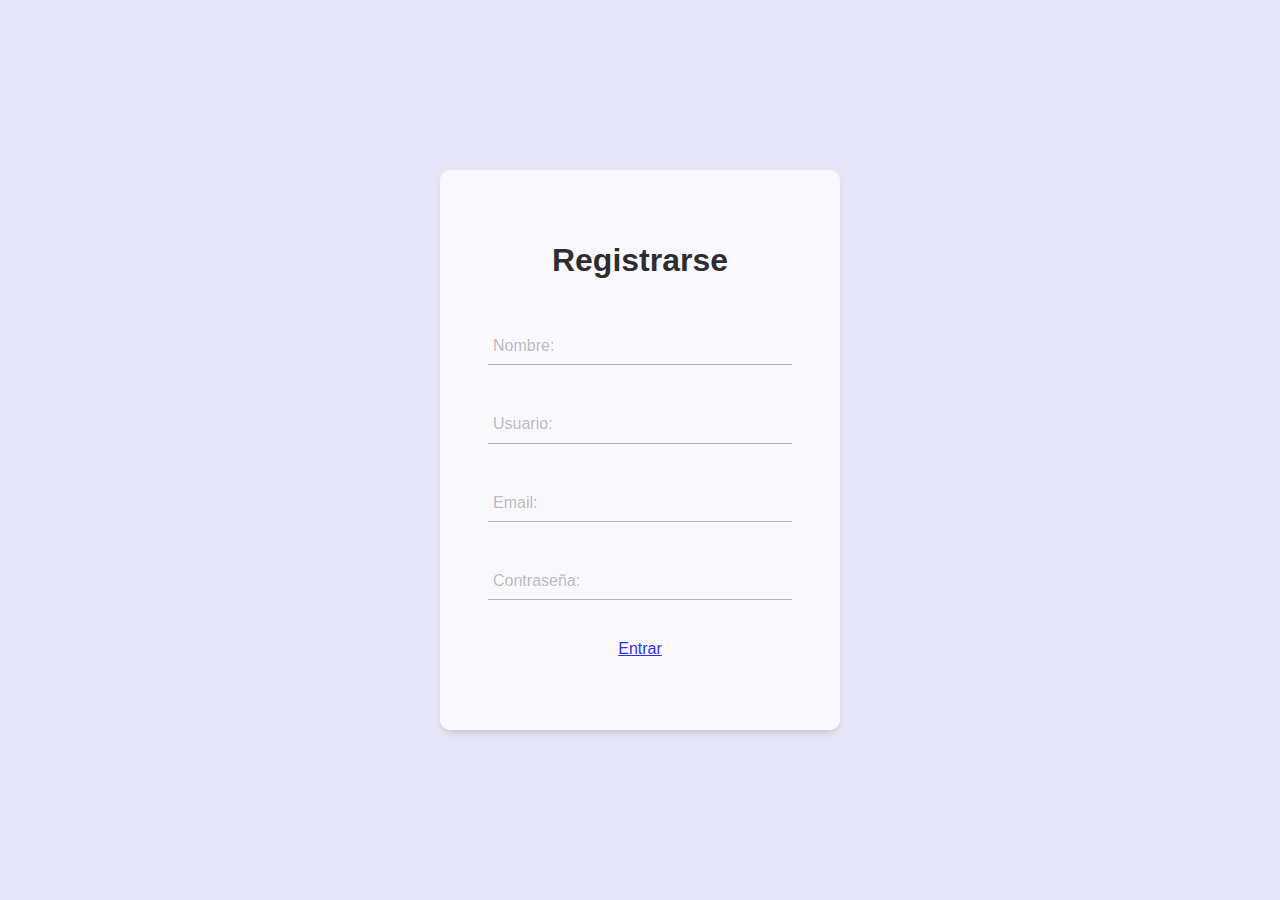
<file: Inicio/index.html>
<!DOCTYPE html>
<html lang="en">
<head>
    <meta charset="UTF-8">
    <meta http-equiv="X-UA-Compatible" content="IE=edge">
    <meta name="viewport" content="width=device-width, initial-scale=1.0">
    <link rel="stylesheet" href="style.css">
    <link rel="stylesheet" href="https://fontawesome.com/icons/eye?s=solid&f=classic">
    <link rel="preconnect" href="https://fonts.googleapis.com">
    <link rel="preconnect" href="https://fonts.gstatic.com" crossorigin>
    <link rel="icon" href="Icon/Madrid.png">
    <link rel="stylesheet" href="style.css">
    <title>Formulario</title>
</head>
<body>
    
<form class="form">
    <h2 class="form__title">Registrarse</h2>

    <div class="form__container">
        <div class="form__group">
        <input type="text" id="name" class="form__input" placeholder=" " name="name">
        <label for="name" class="form__label">Nombre:</label>
        <span class="form__line"></span>
        </div>
        <div class="form__group">
            <input type="text" id="user" class="form__input" placeholder=" " name="user">
            <label for="user" class="form__label">Usuario:</label>
            <span class="form__line"></span>
            </div>
            <div class="form__group">
                 <input type="text" id="email" class="form__input" placeholder=" " name="_replayto">
                <label for="email" class="form__label">Email:</label>
                <span class="form__line"></span>
                </div>
                <div class="form__group">
                    <input type="password" id="password" class="form__input" placeholder=" " name="password">
                   <label for="password" class="form__label">Contraseña:</label>
                   <span class="form__line"></span>
                   </div>
         <a href="../Pagina principal/index.html">Entrar</a>
        <!-- Tengo que ponerle el enlace a la otra página -->
    </div>
</form>

</body>
</html>
</file>
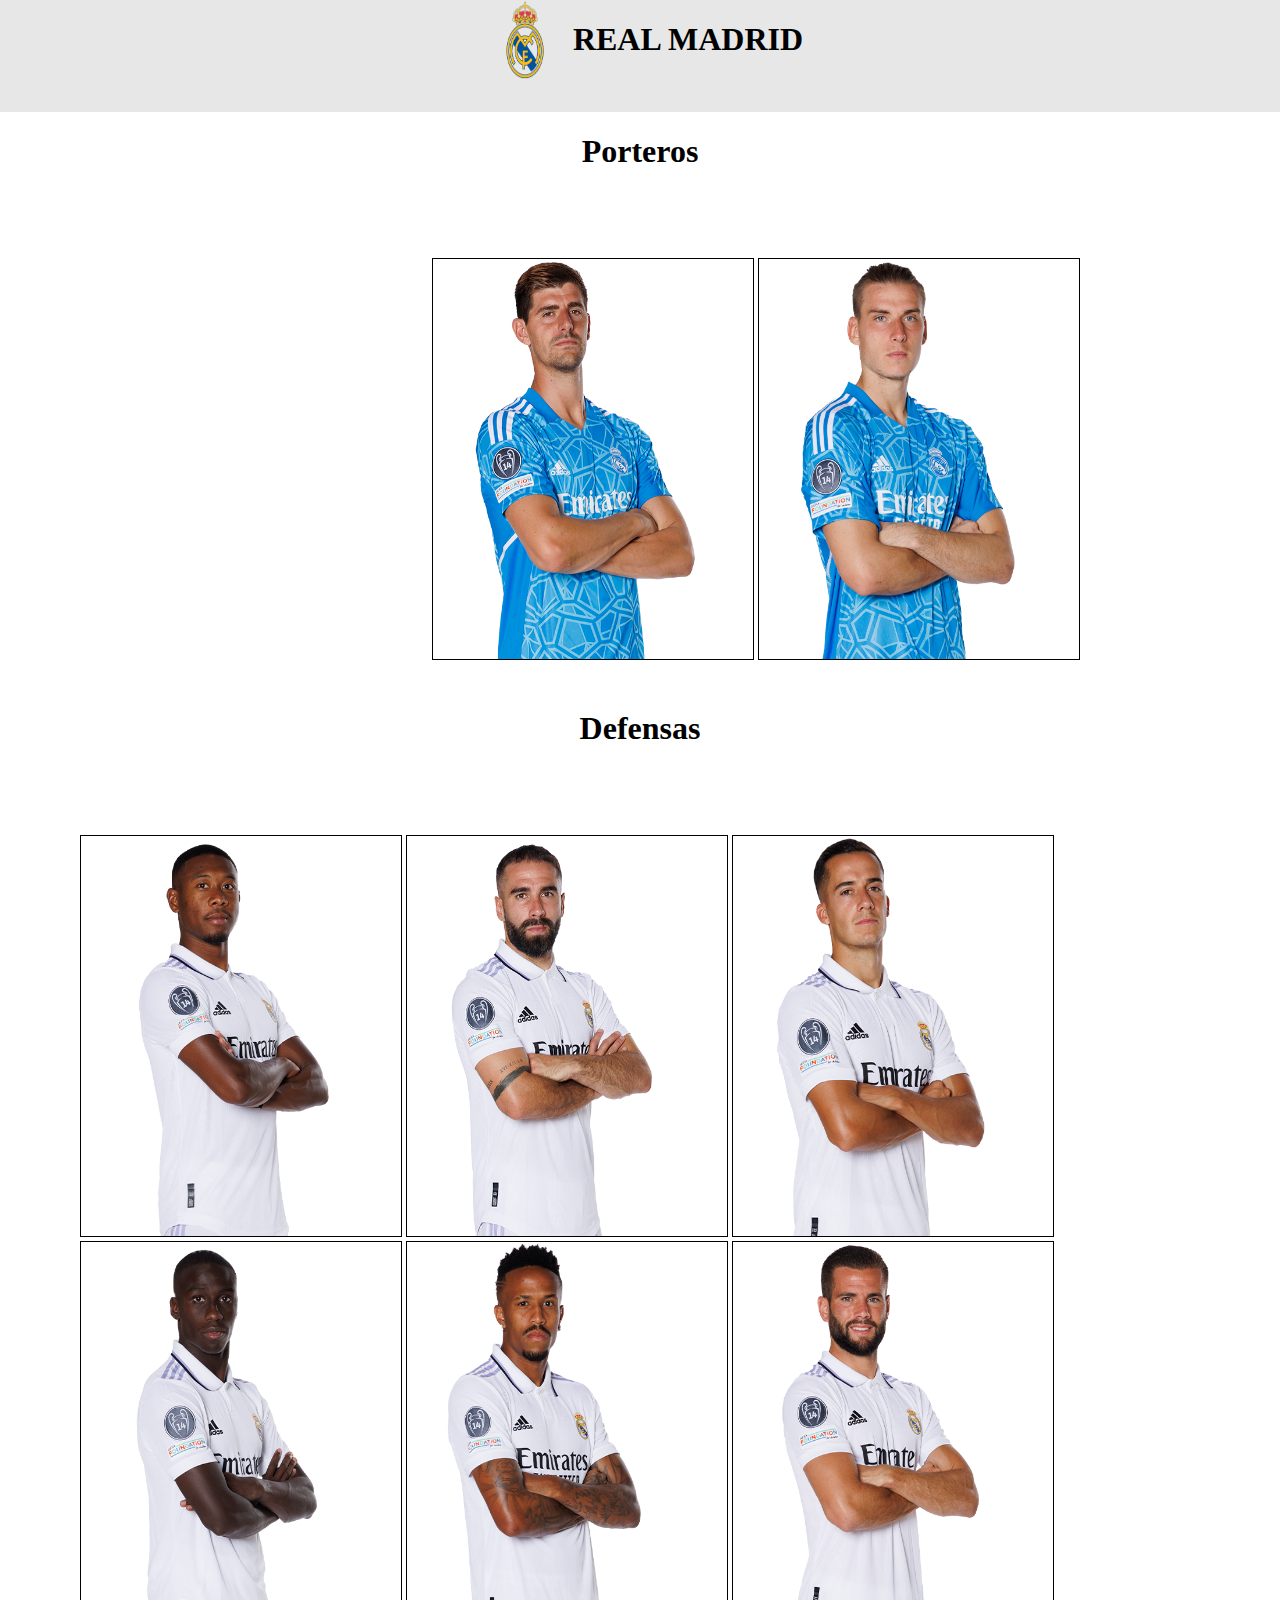
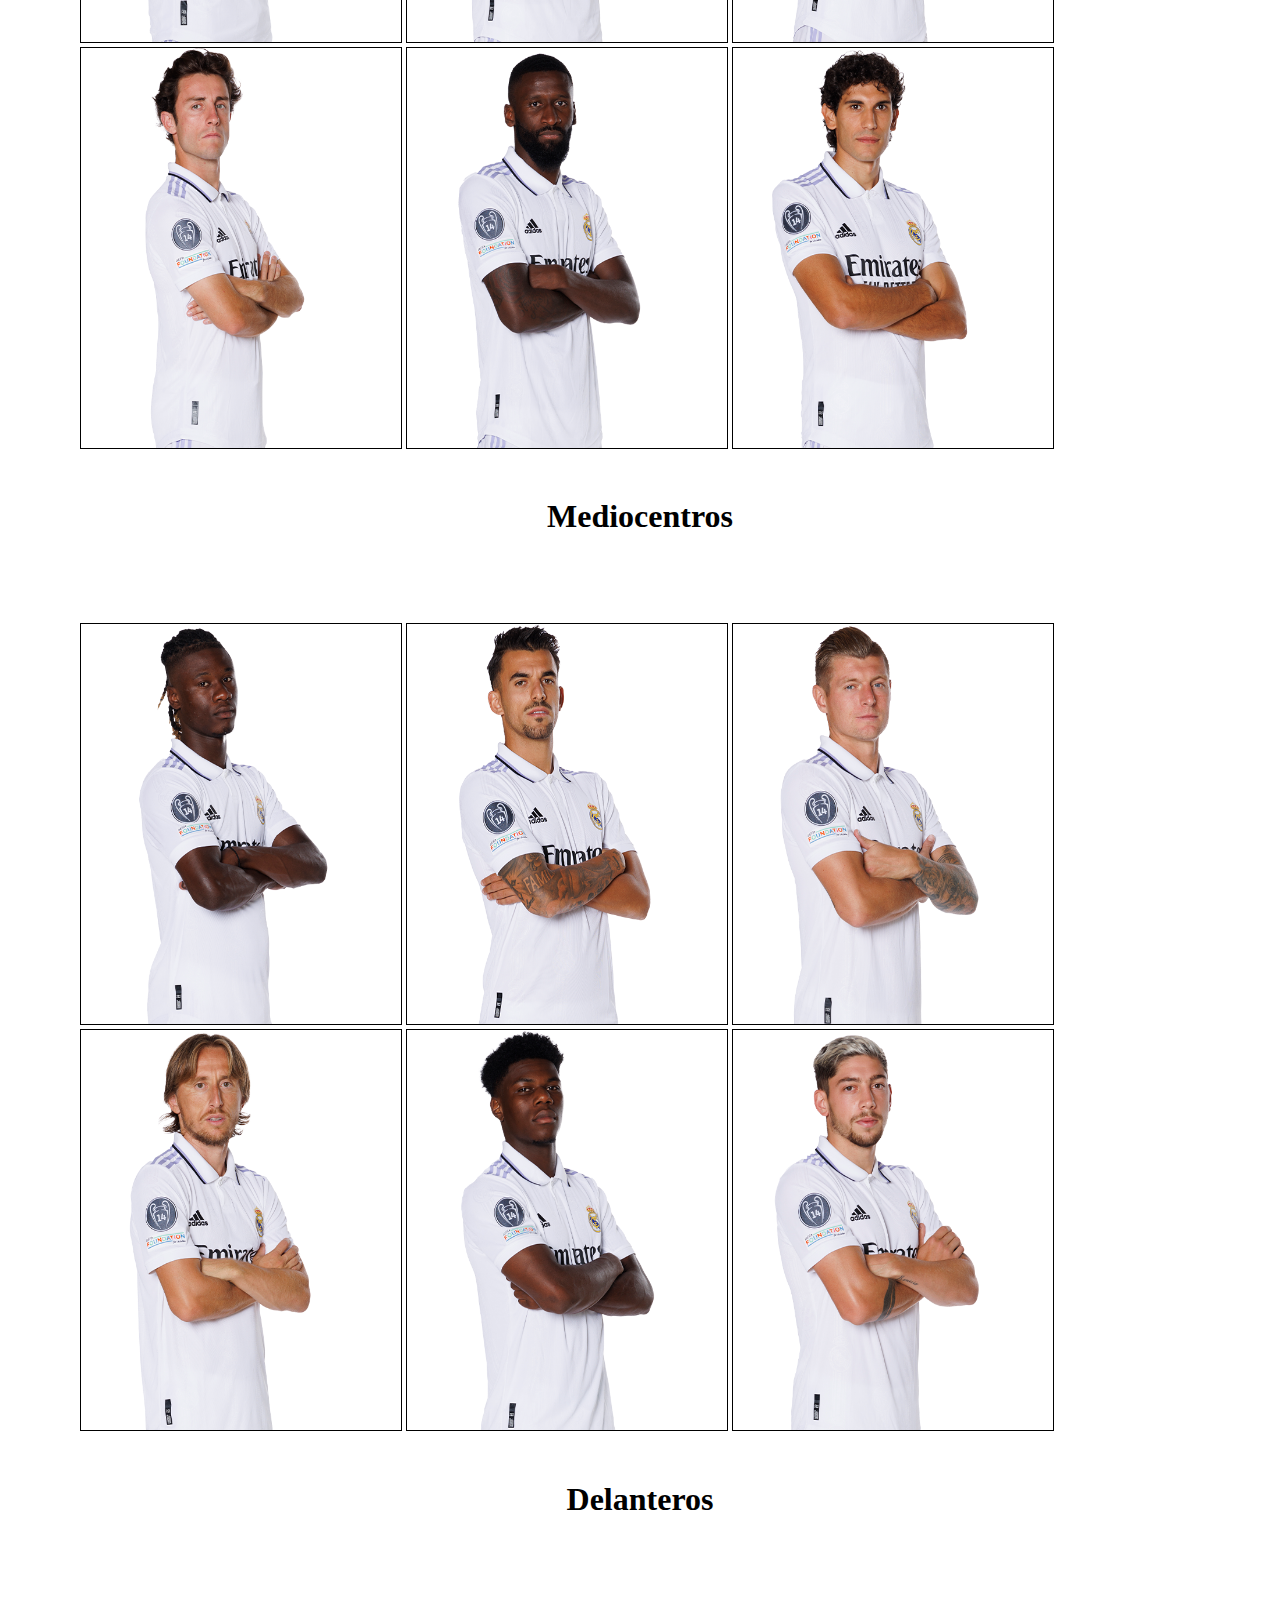
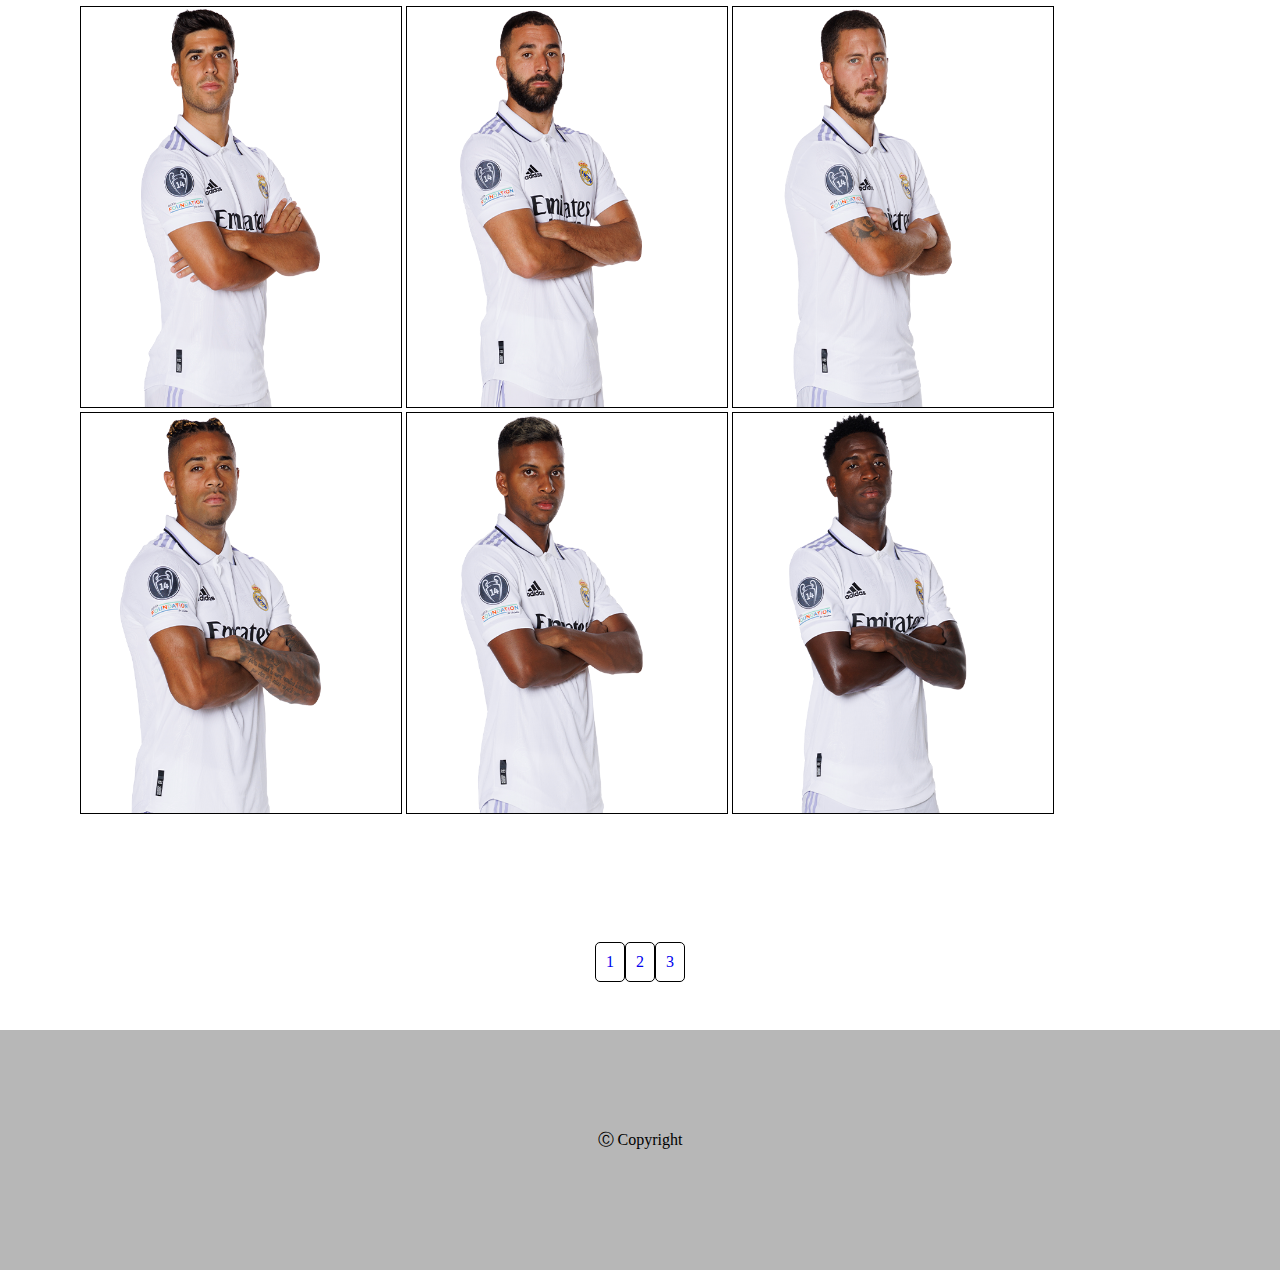
<file: Pagina 2/index.html>
<!DOCTYPE html>
<html lang="en">
<head>
    <meta charset="UTF-8">
    <meta http-equiv="X-UA-Compatible" content="IE=edge">
    <meta name="viewport" content="width=device-width, initial-scale=1.0">
    <link rel="icon" href="img/Icon/Madrid.png">
    <link rel="stylesheet" href="style.css">
    <title>Plantilla</title>
</head>
<body>
<!-- Todos los jugadores del madrid con sus fotos  y un enlace a sus fotos mas grandes-->
<header>
    <img src="img/madrid.png" alt="Foto del escudo del Real Madrid" height="80px" width="100px">
    <h1 class="title">REAL MADRID</h1>

 </header>
    <h1>Porteros</h1>
    <div class="porteros">
        <a href="img/Porteros/COURTOIS_550x650.png"><img src="img/Porteros/COURTOIS_550x650.png" alt="Foto Courtois"></a> 
        <a href="img/Porteros/LUNIN_550x650.png"><img src="img/Porteros/LUNIN_550x650.png" alt="Foto Lunin"></a>
    </div>

        <h1>Defensas</h1>
        <div class="defensas">
            <a href="img/Defensas/ALABA_550x650,0.png"><img src="img/Defensas/ALABA_550x650,0.png" alt="Foto Alaba"></a> 
            <a href="img/Defensas/CARVAJAL_550x650.png"><img src="img/Defensas/CARVAJAL_550x650.png" alt="Foto Carvajal"></a>
            <a href="img/Defensas/LUCAS_550x650,0.png"><img src="img/Defensas/LUCAS_550x650,0.png" alt="Foto Lucas"></a>
            <a href="img/Defensas/MENDY_550x650,0.png"><img src="img/Defensas/MENDY_550x650,0.png" alt="Foto Mendy"></a>
            <a href="img/Defensas/MILITAO_550x650.png"><img src="img/Defensas/MILITAO_550x650.png" alt="Foto Militao"></a>
            <a href="img/Defensas/NACHO_550x650,0.png"><img src="img/Defensas/NACHO_550x650,0.png" alt="Foto Nacho"></a>
            <a href="img/Defensas/ODRIOZOLA_550x650.png"><img src="img/Defensas/ODRIOZOLA_550x650.png" alt="Foto Odriozola"></a>
            <a href="img/Defensas/RUDIGER_550x650.png"><img src="img/Defensas/RUDIGER_550x650.png" alt="Foto Rudiger"></a>
            <a href="img/Defensas/VALLEJO_550x650,0.png"><img src="img/Defensas/VALLEJO_550x650,0.png" alt="Foto Vallejo"></a>
        </div>
    <h1>Mediocentros</h1>
    <div class="mediocentros">
        <a href="img/Mediocentros/CAMAVINGA_550x650.png"><img src="img/Mediocentros/CAMAVINGA_550x650.png" alt="Foto Camavinga"></a>
        <a href="img/Mediocentros/CEBALLOS_550x650.png"><img src="img/Mediocentros/CEBALLOS_550x650.png" alt="Foto Ceballos"></a>
        <a href="img/Mediocentros/KROOS_550x650,0.png"><img src="img/Mediocentros/KROOS_550x650,0.png" alt="Foto Kroos"></a>
        <a href="img/Mediocentros/MODRIC_550x650,0.png"><img src="img/Mediocentros/MODRIC_550x650,0.png" alt="Foto Modric"></a>
        <a href="img/Mediocentros/TCHOUAMENI_550x650.png"><img src="img/Mediocentros/TCHOUAMENI_550x650.png" alt="Foto Tchouameni"></a>
        <a href="img/Mediocentros/VALVERDE_550x650,0.png"><img src="img/Mediocentros/VALVERDE_550x650,0.png" alt="Foto Valverde"></a>
    </div>
    
    <h1>Delanteros</h1>

    <div class="delanteros">
        <a href="img/Delanteros/ASENSIO_550x650.png"><img src="img/Delanteros/ASENSIO_550x650.png" alt="Foto Asensio"></a>
        <a href="img/Delanteros/BENZEMA_550x650.png"><img src="img/Delanteros/BENZEMA_550x650.png" alt="Foto Benzema"></a>
        <a href="img/Delanteros/HAZARD_650x550,0.png"><img src="img/Delanteros/HAZARD_650x550,0.png" alt="Foto Hazard"></a>
        <a href="img/Delanteros/MARIANO_550x650,0.png"><img src="img/Delanteros/MARIANO_550x650,0.png" alt="Foto Mariano"></a>
        <a href="img/Delanteros/RODRYGO_550x650.png"><img src="img/Delanteros/RODRYGO_550x650.png" alt="Foto Rodrygo"></a>
        <a href="img/Delanteros/VINICIUS_550x650,0.png"><img src="img/Delanteros/VINICIUS_550x650,0.png" alt="Foto Vinicius"></a>

    </div>

    <div class="delanteros">

    </div>

    <div class="container__botones">
        <a class="cambio" href="../Pagina principal/index.html">1</a>
        <a class="cambio" href="../Pagina 2/index.html">2</a>
        <a class="cambio" href="../Pagina 3/index.html">3</a>
    </div> 
    
    <footer>
        <div class="container__copy">
            <p class="copy"> &#9400 Copyright</p>
        </div>
    
    </footer>
</body>
</html>
</file>
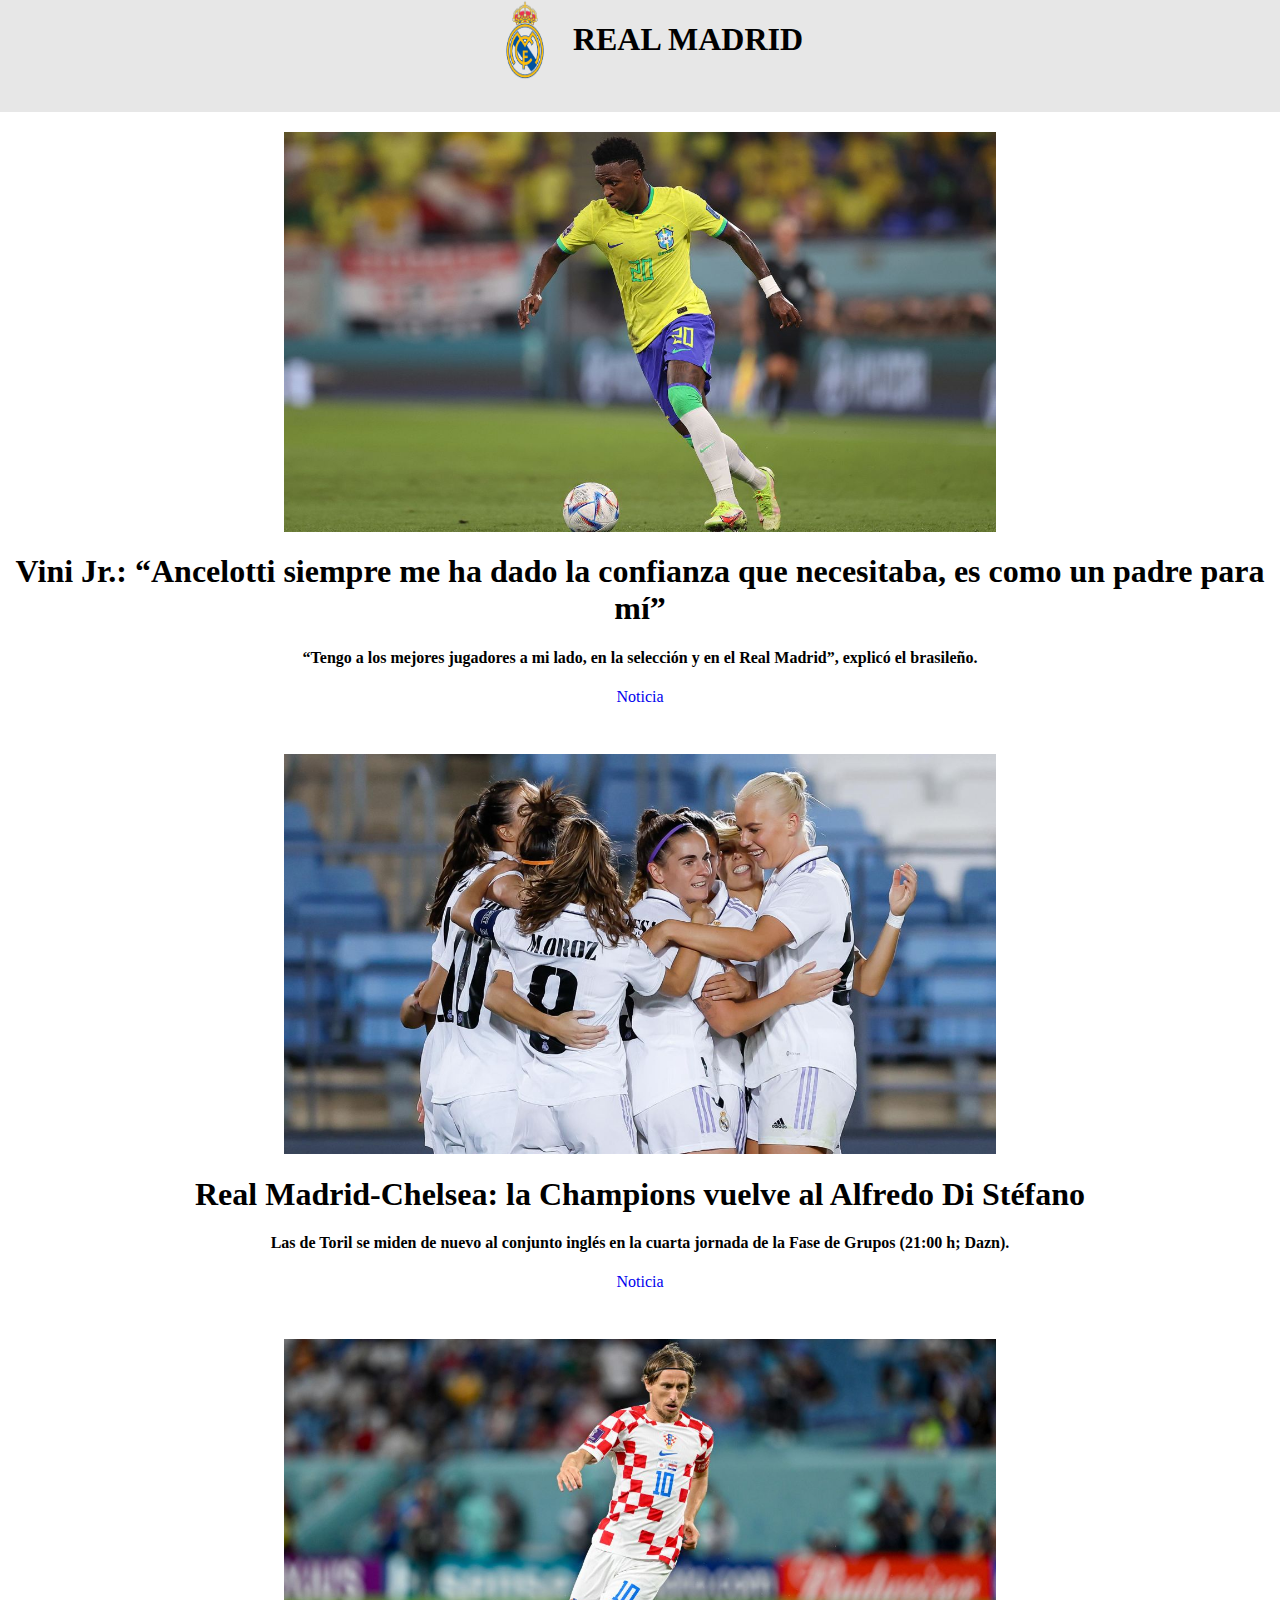
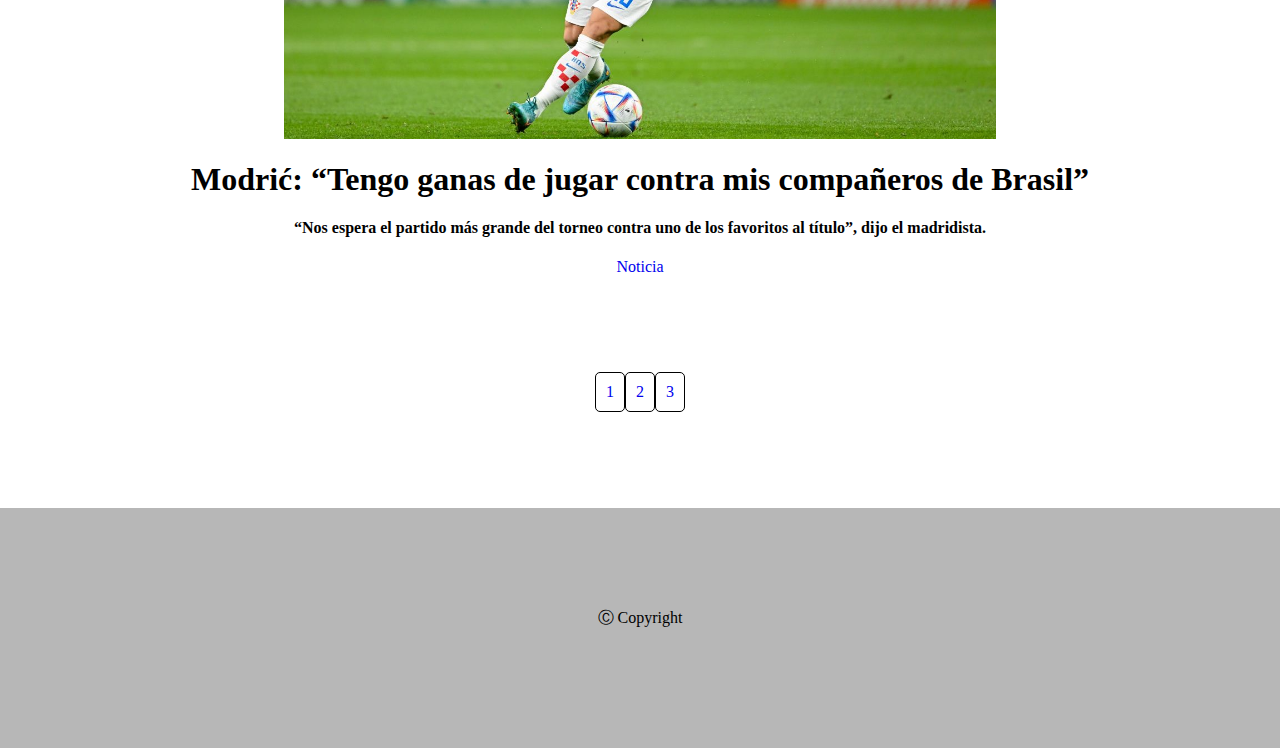
<file: Pagina 3/index.html>
<!DOCTYPE html>
<html lang="en">
<head>
    <meta charset="UTF-8">
    <meta http-equiv="X-UA-Compatible" content="IE=edge">
    <meta name="viewport" content="width=device-width, initial-scale=1.0">
    <link rel="icon" href="img/Icon/Madrid.png">
    <link rel="stylesheet" href="style.css">
    <title>Noticias</title>
</head>
<body>
<!--Noticias del real madrid generales.  -->
<header>
    <img src="img/madrid.png" alt="Foto del escudo del Real Madrid" height="80px" width="100px">
    <h1 class="title">REAL MADRID</h1>

 </header>

<div class="noticias">
   <img src="img/Noticias__Vini.jpg" alt="Foto Vinicius">
</div>
    <h1>Vini Jr.: “Ancelotti siempre me ha dado la confianza que necesitaba, es como un padre para mí”</h1>
    <h4>“Tengo a los mejores jugadores a mi lado, en la selección y en el Real Madrid”, explicó el brasileño.</h4>
  <a class="hover" href="https://www.realmadrid.com/noticias/2022/12/07/vini-jr-ancelotti-siempre-me-ha-dado-la-confianza-que-necesitaba-es-como-un-padre-para-mi">Noticia</a>

    <div class="noticias">
        <img src="img/Noticias__Chicas.jpg" alt="Foto Vinicius">
     </div>
     <h1>Real Madrid-Chelsea: la Champions vuelve al Alfredo Di Stéfano</h1>
     <h4>Las de Toril se miden de nuevo al conjunto inglés en la cuarta jornada de la Fase de Grupos (21:00 h; Dazn).</h4>
     <a class="hover" href="https://www.realmadrid.com/noticias/2022/12/08/real-madrid-chelsea-la-champions-vuelve-al-alfredo-di-stefano">Noticia</a>

    <div class="noticias">
         <img src="img/Noticias__Modric.jpg" alt="Foto Vinicius">
    </div>
    <h1>Modrić: “Tengo ganas de jugar contra mis compañeros de Brasil”</h1>
     <h4>“Nos espera el partido más grande del torneo contra uno de los favoritos al título”, dijo el madridista.</h4>
    <a class="hover" href="https://www.realmadrid.com/noticias/2022/12/08/modric-tengo-ganas-de-jugar-contra-mis-companeros-de-brasil">Noticia</a>






<div class="container__botones">
    <a class="cambio" href="../Pagina principal/index.html">1</a>
    <a class="cambio" href="../Pagina 2/index.html">2</a>
    <a class="cambio" href="../Pagina 3/index.html">3</a>
</div> 

<footer>
    <div class="container__copy">
        <p class="copy"> &#9400 Copyright</p>
    </div>

</footer>

</body>
</html>
</file>
<file: Inicio/style.css>
*{
    margin: 0;
    padding: 0;
    box-sizing: border-box;
}
body{
    font-family: 'Montserrat', sans-serif;
    background-color: #e5e5f7;
    opacity: 0.8;
    background-image:  radial-gradient(#f745ef 0.5px, transparent 0.5px), radial-gradient(#f745ef 0.5px, #e5e5f7 0.5px);
    background-size: 20px 20px;
    background-position: 0 0,10px 10px;
    display: flex;
    min-height: 100vh;
}

form{
    background-color: #fff;
    margin: auto;
    padding: 4.5em 3em;
    width: 90%;
    max-width: 400px;
    border-radius: 10px;
    box-shadow: 0 5px 10px -5px rgb(0 0 0 / 30%);
    text-align: center;
}

.form__title{
    font-size: 2em;
    margin-bottom: .5em;
}

.form__container{
    margin-top: 3em;
    display: grid;
    gap: 2.5em ;
}

.form__group{
    position: relative;
    color: #5757577e;
}

.form__input{
    width: 100%;
    background: none;
    color: #706c6c;
    font-size: 1rem;
    outline: none;
    border: none;
    padding: .6em .3em;
    border-bottom: 1px solid #5757577e;
    font-family: 'Ubuntu', sans-serif;
}

.form__input:focus + .form__label,
.form__input:not(:placeholder-shown) + .form__label
{
    transform:translateY(-12px)  scale(.7);
    transform-origin: left top;
    color: #3866f2;
}

.form__label{
    color: #5757577e;
    cursor: pointer;
    position: absolute;
    top: 0;
    left: 5px;
    transform: translateY(10px);
    transition: transform .5s, color .3s;
}

.form__submit{
    background-color: #3866f2;
    color: #fff;
    font-family: 'Roboto', sans-serif;
    font-weight: 300;
    font-size: 1rem;
    padding: .8em 0;
    border: none;
    border-radius: .5em;
}

.form__line{
    position: absolute;
    bottom: 0;
    left: 0;
    width: 100%;
    height: 1px;
    background-color: #3866f2;
    transform: scale(0);
    transform: left bottom;
    transition: transform .4s;
}

.form__input:focus ,
.form__input:not(:placeholder-shown){
    color: #4d4646;
}

.form__input:focus ~  .form__line
.form__input:not(:placeholder-shown) ~ .form__line {
    transform: scale(1);
}

@media (max-width:425px){
    .form__title{
        font-size: 1.8rem;
    }
    
}
</file>
<file: Pagina 2/style.css>
body{
    background-color: #FFF;
    margin: 0;
    padding: 0;
}
header{
    background-color: #E7E7E7;
    width: 100%;
    height: 7em;
    overflow: hidden;
    margin-bottom: 20px;
    display: flex;
    justify-content: center;
}
header > img{
    justify-content: center;
    border: none;
    height:5em;
    width:6em;
}
header, .title{
    text-align: center;
    color: #000;
}

    h1{
        text-align: center;
        margin-bottom: 2em;
    }
    /* IMG jugadores */
    img{
        height: 25em;
        width: 20em;
        border: 1px solid black;
    }

    .porteros{
       display: inline-block;
       margin:1.5em 1.5em 1.5em 27em ;
    }
    .defensas{
        display: inline-block;
        margin: 1.5em 1.5em 1.5em 5em;
    }

    .mediocentros{
        display: inline-block;
        margin: 1.5em 1.5em 1.5em 5em;
    }

    .delanteros{
        display: inline-block;
        margin: 1.5em 1.5em 1.5em 5em;
    }

    /* Botones */
    .container__botones{
    display: flex;
    justify-content: center;
}
.cambio{
    border: 1px solid #000;
    border-radius: 5px;
    padding: 10px;
    margin-top: 3em;
} 

/* Footer */
footer{
    background-color: #B7B7B7;
    height: 15em;
    margin-top: 3em;
}
.container__copy{
    display: flex;
    justify-content: center;
}

.copy{
    margin-top: 100px;
}

div a {
    text-decoration: none;
}
</file>
<file: Pagina 3/style.css>
body{
    background-color: #FFF;
    margin: 0;
    padding: 0;
}
header{
    background-color: #E7E7E7;
    width: 100%;
    height: 7em;
    overflow: hidden;
    margin-bottom: 20px;
    display: flex;
    justify-content: center;
}
header > img{
    justify-content: center;
    height:5em;
    width:6em;
}
header > .title{
    text-align: center;
    color: #000;
}
    .container__botones{
    display: flex;
    justify-content: center;
}
.cambio{
    border: 1px solid #000;
    border-radius: 5px;
    padding: 10px;
    margin-top: 3em;
} 

footer{
    background-color: #B7B7B7;
    height: 15em;
    margin-top: 3em;
}
.container__copy{
    display: flex;
    justify-content: center;
}

.copy{
    margin-top: 100px;
}

/* Estilos noticias */
.noticias{
    display: flex;
    justify-content: center;
}
.noticias > img{
    max-height: 25em;
}
 h1{
    text-align: center;
}
 h4{
   text-align: center;
}
a{
    display: flex;
    justify-content: center;
    margin-bottom: 3em;
    text-decoration: none;
}
div a {
    text-decoration: none;
}
.hover:hover{
    transition: 0.5s;
    color: pink;
}
</file>
